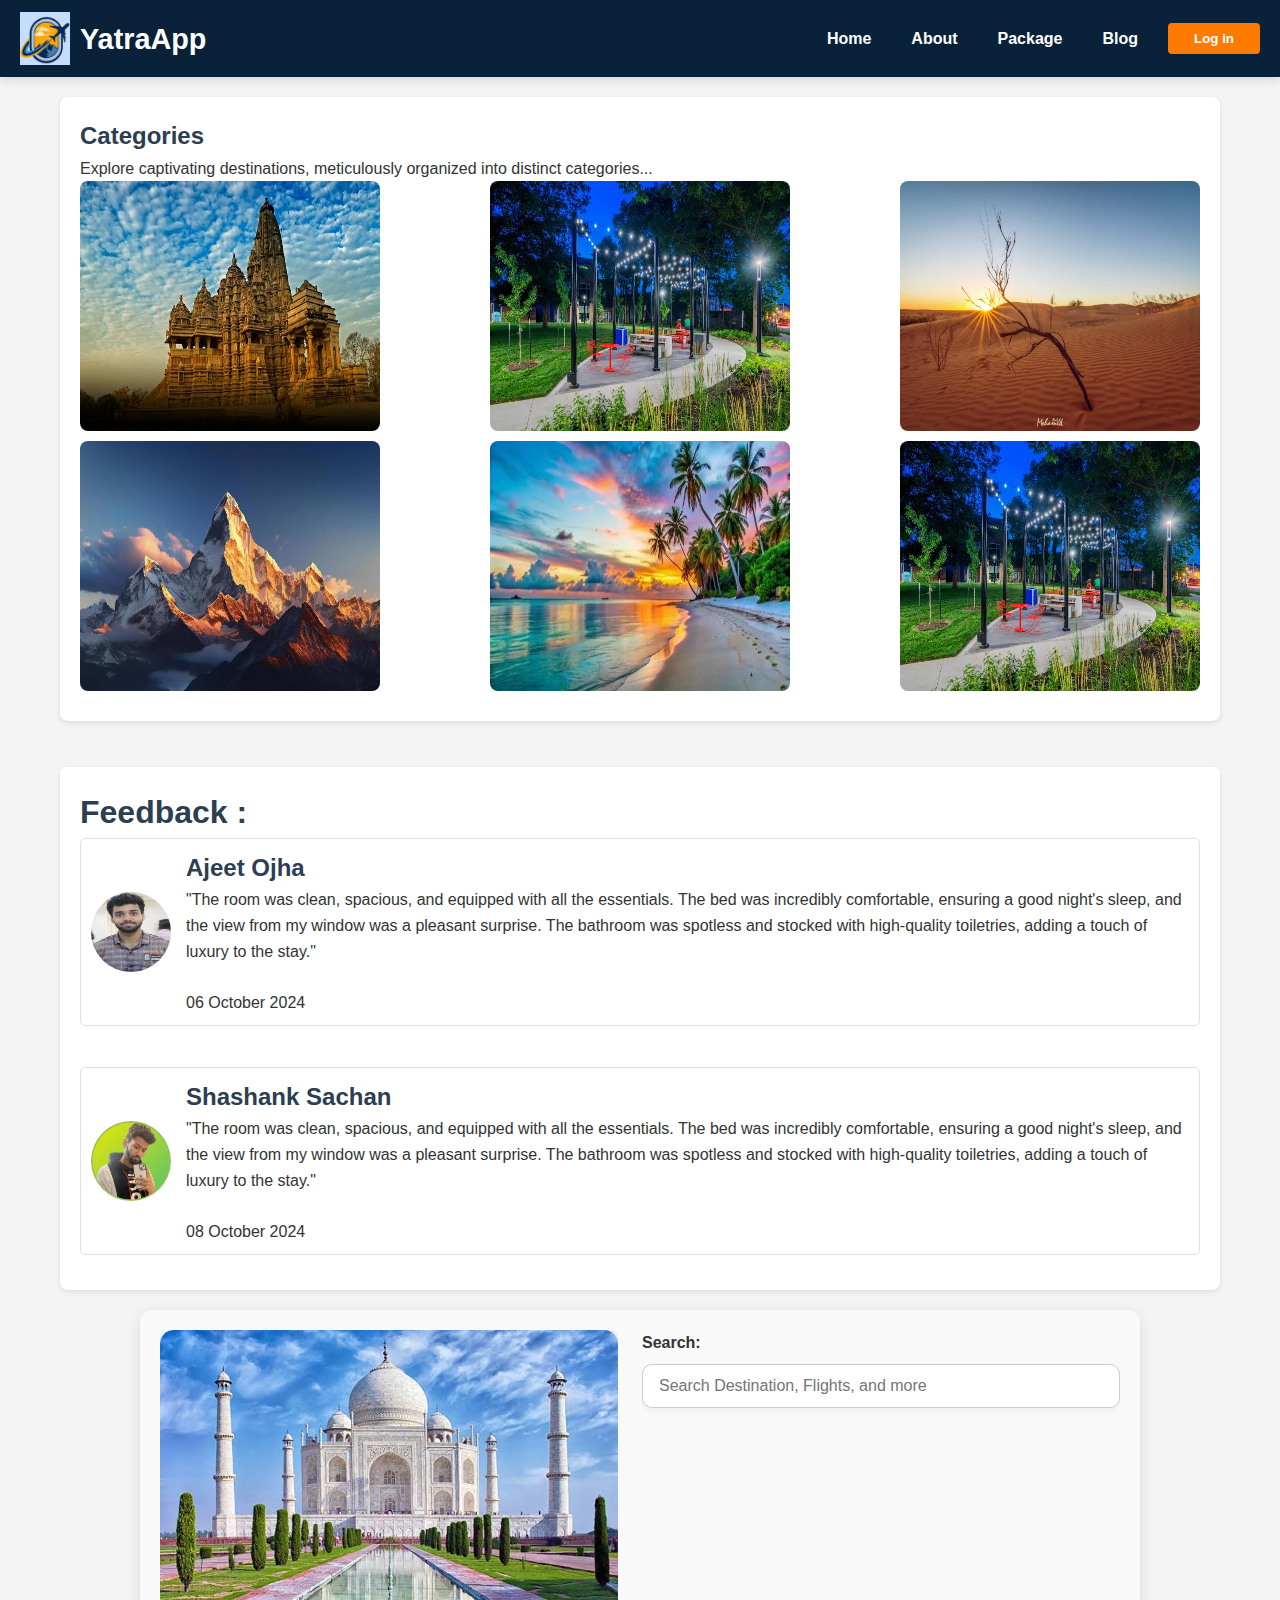
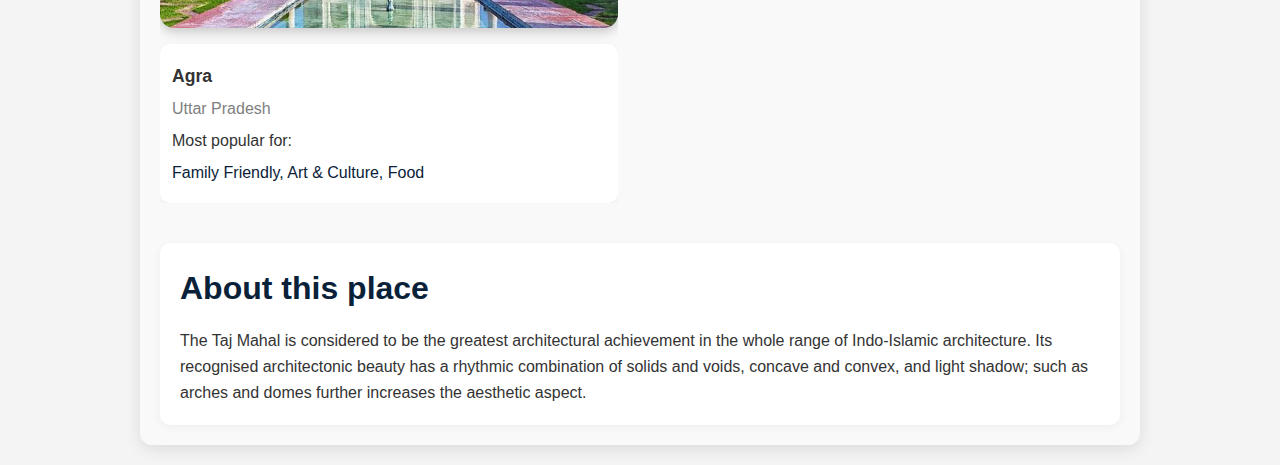
<file: about.html>
<!DOCTYPE html>
<html lang="en">
  <head>
    <meta charset="UTF-8" />
    <meta name="viewport" content="width=device-width, initial-scale=1" />
    <title>About Us</title>
    <link rel="stylesheet" href="style.css" />
    <link rel="stylesheet" href="about.css" />
  </head>
  <body>
    <!-- HEADER -->
    <header>
      <div class="top">
        <div id="logo">
          <img src="assets/logo.jpg" alt="logo" width="50" />
          <h1 class="logo-title"><b>YatraApp</b></h1>
        </div>
        <div class="toggle-bar" id="toggle-bar" aria-label="Toggle navigation" tabindex="0">
          <span></span>
          <span></span>
          <span></span>
        </div>
        <nav class="nav-links" id="nav-links">
          <a href="index.html">Home</a>
          <a href="about.html">About</a>
          <a href="package.html">Package</a>
          <a href="blog.html">Blog</a>
          <button><a href="login.html">Log in</a></button>
        </nav>
      </div>
    </header>
    <div class="container1">
      <section>
        <div class="phase2" id="phase2">
          <h2>Categories</h2>
          <p>
            Explore captivating destinations, meticulously organized into
            distinct categories...
          </p>
          <div class="pic-phase2">
            <img src="assets/temple.jpg" alt="temple" />
            <img src="assets/park.jpg" alt="park" />
            <img src="assets/desert.jpg" alt="desert" />
            <img src="assets/mountain.jpg" alt="mountain" />
            <img src="assets/beach.jpg" alt="beach" />
            <img src="assets/park.jpg" alt="park" />
          </div>
        </div>
      </section>

      <br />

      <section>
        <h1>Feedback :</h1>
        <div class="feedback" id="feedback">
          <div class="imgfb">
            <img src="assets/ajeet.jpg" alt="ajeetojha-pic" />
          </div>
          <div class="fbcontent">
            <h2>Ajeet Ojha</h2>
            <p>
              "The room was clean, spacious, and equipped with all the
              essentials. The bed was incredibly comfortable, ensuring a good
              night's sleep, and the view from my window was a pleasant
              surprise. The bathroom was spotless and stocked with high-quality
              toiletries, adding a touch of luxury to the stay."<br /><br />
              06 October 2024
            </p>
          </div>
        </div>

        <br />

        <div class="feedback">
          <div class="imgfb">
            <img src="assets/shashank.jpg" alt="shashanksachan-pic" />
          </div>
          <div class="fbcontent">
            <h2>Shashank Sachan</h2>
            <p>
              "The room was clean, spacious, and equipped with all the
              essentials. The bed was incredibly comfortable, ensuring a good
              night's sleep, and the view from my window was a pleasant
              surprise. The bathroom was spotless and stocked with high-quality
              toiletries, adding a touch of luxury to the stay."<br /><br />
              08 October 2024
            </p>
          </div>
        </div>
      </section>

     <section style="padding: 20px; font-family: Arial, sans-serif; background: #f9f9f9; border-radius: 12px; box-shadow: 0 4px 16px rgba(0,0,0,0.1); max-width: 1000px; margin: auto;">
  <div style="display: flex; flex-wrap: wrap; gap: 24px; align-items: flex-start; justify-content: center;">
    
    <!-- Image and Details -->
    <div style="flex: 1 1 300px; min-width: 260px; position: relative;">
      <img 
        src="assets/tajmahal.jpg" 
        alt="Taj Mahal" 
        style="width: 100%; border-radius: 14px; box-shadow: 0 4px 12px rgba(0,0,0,0.2); transition: transform 0.4s ease;" 
        onmouseover="this.style.transform='scale(1.03)'" 
        onmouseout="this.style.transform='scale(1)'"
      />
      <div style="margin-top: 16px; padding: 12px; background: white; border-radius: 10px; box-shadow: 0 2px 8px rgba(0,0,0,0.05);">
        <p style="margin: 6px 0; font-size: 1.1rem;"><strong>Agra</strong></p>
        <p style="margin: 6px 0; color: gray;">Uttar Pradesh</p>
        <p style="margin: 6px 0;">Most popular for:</p>
        <p style="margin: 6px 0; color: #0a2239;">Family Friendly, Art & Culture, Food</p>
      </div>
    </div>

    <!-- Search -->
    <div class="phase3" style="flex: 1 1 320px; min-width: 280px;">
      <label for="search" style="display: block; margin-bottom: 8px; font-weight: bold;">Search:</label>
      <input 
        type="search" 
        id="search" 
        placeholder="Search Destination, Flights, and more" 
        style="width: 100%; padding: 12px 16px; border-radius: 10px; border: 1px solid #ccc; font-size: 1rem; box-shadow: 0 2px 6px rgba(0,0,0,0.05); transition: border 0.3s ease, box-shadow 0.3s ease;"
        onfocus="this.style.border='1px solid #0a2239'; this.style.boxShadow='0 0 10px rgba(10,34,57,0.3)'"
        onblur="this.style.border='1px solid #ccc'; this.style.boxShadow='0 2px 6px rgba(0,0,0,0.05)'"
      />
    </div>
  </div>

  <!-- About Section -->
  <div class="about-place" style="margin-top: 40px; background: white; padding: 20px; border-radius: 10px; box-shadow: 0 2px 10px rgba(0,0,0,0.05);">
    <h1 id="heading-about" style="margin-bottom: 14px; color: #0a2239;">About this place</h1>
    <p style="font-size: 1rem; line-height: 1.6; color: #333;">
      The Taj Mahal is considered to be the greatest architectural achievement in the whole range of Indo-Islamic architecture.
      Its recognised architectonic beauty has a rhythmic combination of solids and voids, concave and convex, and light shadow;
      such as arches and domes further increases the aesthetic aspect.
    </p>
  </div>


</section>

    </div>
    <script>
  // Select hamburger toggle and nav menu
  const toggleBar = document.querySelector('.toggle-bar');
  const navLinks = document.querySelector('nav.nav-links');

  toggleBar.addEventListener('click', () => {
    navLinks.classList.toggle('active');
  });
</script>
  </body>
</html>
</file>
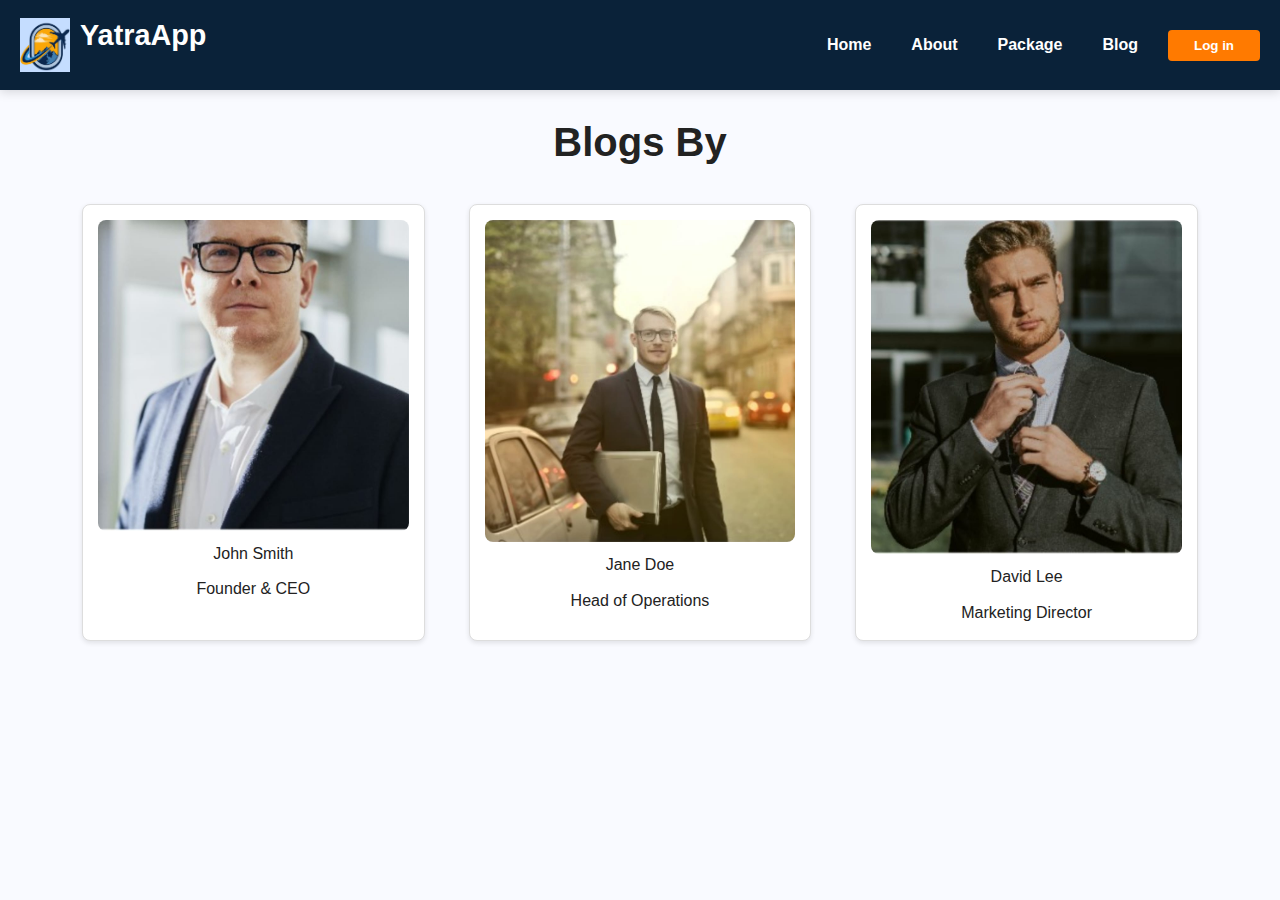
<file: blog.html>
<html lang="en">
<head>
    <meta charset="UTF-8" />
    <meta name="viewport" content="width=device-width, initial-scale=1" />
    <title>Blogs By</title>
    <link rel="stylesheet" href="blog.css" />
    <link rel="stylesheet" href="style.css" /> 
</head>
<body>
     <!-- HEADER -->
    <header>
      <div class="top">
        <div id="logo">
          <img src="assets/logo.jpg" alt="logo" width="50" />
          <h1 class="logo-title"><b>YatraApp</b></h1>
        </div>
        <div class="toggle-bar" id="toggle-bar" aria-label="Toggle navigation" tabindex="0">
          <span></span>
          <span></span>
          <span></span>
        </div>
        <nav class="nav-links" id="nav-links">
          <a href="index.html">Home</a>
          <a href="about.html">About</a>
          <a href="package.html">Package</a>
          <a href="blog.html">Blog</a>
          <button><a href="login.html">Log in</a></button>
        </nav>
      </div>
    </header>

    <div class="container2">
        <h1>Blogs By</h1>
        <div class="blog">
            <div class="pic">
                <img src="assets/pic1-blog.jpg" alt="John Smith" />
                <p>John Smith</p>
                <p>Founder & CEO</p>
            </div>
            <div class="pic">
                <img src="assets/pic2-blog.jpg" alt="Jane Doe" />
                <p>Jane Doe</p>
                <p>Head of Operations</p>
            </div>
            <div class="pic">
                <img src="assets/pic3-blog.jpg" alt="David Lee" />
                <p>David Lee</p>
                <p>Marketing Director</p>
            </div>
        </div>
        
    </div>
    <script>
  // Select hamburger toggle and nav menu
  const toggleBar = document.querySelector('.toggle-bar');
  const navLinks = document.querySelector('nav.nav-links');

  toggleBar.addEventListener('click', () => {
    navLinks.classList.toggle('active');
  });
</script>
</body>
</html>
</file>
<file: about.css>
* {
    box-sizing: border-box;
    margin: 0;
    padding: 0;
}

body {
    font-family: Arial, sans-serif;
    line-height: 1.6;
    background-color: #f4f4f4;
    color: #333;
}

.container1 {
    max-width: 1200px;
    margin: auto;
    padding: 20px;
}

h1, h2 {
    color: #2c3e50;
}

section {
    margin-bottom: 20px;
    background: #fff;
    padding: 20px;
    border-radius: 8px;
    box-shadow: 0 2px 5px rgba(0, 0, 0, 0.1);
}

.pic-phase2 {
    display: flex;
    flex-wrap: wrap;
    justify-content: space-between;
}

.pic-phase2 img {
    width: 48%;
    border-radius: 8px;
    margin-bottom: 10px;
}

.feedback {
    display: flex;
    align-items: center;
    margin-bottom: 15px;
    padding: 10px;
    border: 1px solid #e0e0e0;
    border-radius: 5px;
}

.imgfb img {
    border-radius: 50%;
    width: 80px;
    height: 80px;
    margin-right: 15px;
}

.fbcontent {
    flex: 1;
}

.next-page {
    margin-top: 20px;
}

#search {
    width: 100%;
    padding: 10px;
    margin-bottom: 20px;
    border: 1px solid #ccc;
    border-radius: 5px;
}

#comment {
    margin-top: 20px;
}
.about-place {
    margin-top: 20px;
}
.pic-phase2 img{
    width:300px;
    height:250px;
}
.pic-phase2 img:hover {
    transform: scale(1.02);
    transition-duration: 1s;
    overflow: hidden;
}
.next-page {
    margin: 50px auto;
    padding: 20px;
    min-width: 250px;
    border-radius: 8px;
    background-image: url(tajmahal.jpg);
    background-size:cover;
    background-position: center;
    background-repeat: no-repeat;
    background-attachment:scroll;
    height: 100vh;
    width: auto;
    border: solid rgb(35, 135, 198)1px;
    box-shadow: 0 0 1rem blueviolet;
    color: rgb(20, 30, 30);
    font-size: xx-large;
    text-shadow: 0 0 0.5rem black;
    text-align: center;
}
.about-place {
    padding: 1rem;
    background-color: black;
    color: white;
}

@media (max-width: 768px) {
    .pic-phase2 img {
        width: 100%;
    }

    .feedback {
        flex-direction: column;
        align-items: flex-start;
    }

    .imgfb {
        margin-bottom: 10px;
    }

    #search {
        margin-bottom: 10px;
    }
}
</file>
<file: blog.css>
body {
    font-family: Arial, sans-serif;
    margin: 0;
    padding: 0;
    background-color: #f5f5f5;
}

.container2 {
    max-width: 1200px;
    margin: 0 auto;
    padding: 20px;
    text-align: center;
}

h1 {
    font-size: 2.5rem;
    margin-bottom: 20px;
}

.blog {
    display: flex;
    flex-wrap: wrap;
    justify-content: space-around;
}

.pic {
    background-color: #fff;
    border: 1px solid #ddd;
    border-radius: 8px;
    margin: 10px;
    padding: 15px;
    width: calc(33% - 40px); 
    box-shadow: 0 2px 5px rgba(0, 0, 0, 0.1);
    transition: transform 0.2s;
}

.pic img {
    width: 100%;
    height: auto;
    border-radius: 8px;
}

.pic p {
    margin: 10px 0 0;
}
@media (max-width: 768px) {
    .pic {
        width: calc(50% - 40px);
    }
}

@media (max-width: 480px) {
    .pic {
        width: 100%;
    }

    h1 {
        font-size: 2rem;
    }
}

.pic:hover {
    transform: scale(1.05);
}
</file>
<file: style.css>
/* Reset & base styles */
* {
    box-sizing: border-box;
    margin: 0;
    padding: 0;
    font-family: 'Segoe UI', Tahoma, Geneva, Verdana, sans-serif;
    overflow-x: hidden;
}

.footer-icon{
    width: 24px;
    height: 24px;
    display: inline-block;
    margin: 0 5px;
}

body {
    background: #f9faff;
    color: #222;
    line-height: 1.6;
    min-height: 100vh;
}

a {
    color: inherit;
    text-decoration: none;
}

img {
    max-width: 100%;
    display: block;
}

/* Container */
.container {
    max-width: 100vw;
    margin: 0 auto;
    padding: 0 20px 40px;
}

/* HEADER */
header {
    background: #0a2239;
    color: white;
    padding: 12px 0;
    box-shadow: 0 2px 10px rgba(0, 0, 0, 0.15);
    position: sticky;
    top: 0;
    z-index: 100;
}

header .top {
    display: flex;
    align-items: center;
    justify-content: space-between;
    padding: 0 20px;
}

#logo {
    display: flex;
    align-items: center;
    gap: 10px;
    cursor: pointer;
}

.logo-title {
    font-size: 1.8rem;
    color: #fff;
    user-select: none;
}

/* Hamburger toggle (mobile) */
.toggle-bar {
    display: none;
    flex-direction: column;
    cursor: pointer;
    gap: 5px;
}

.toggle-bar span {
    width: 25px;
    height: 3px;
    background: white;
    border-radius: 2px;
    transition: all 0.3s ease;
}

/* Navigation */
nav.nav-links {
    display: flex;
    gap: 20px;
    align-items: center;
}

nav.nav-links a {
    padding: 6px 10px;
    font-weight: 600;
    border-radius: 4px;
    transition: background-color 0.3s ease;
}

nav.nav-links a:hover,
nav.nav-links a:focus {
    background: #112f56;
    outline: none;
}

nav.nav-links button {
    background: #ff7a00;
    border: none;
    padding: 8px 16px;
    color: white;
    font-weight: 600;
    border-radius: 4px;
    cursor: pointer;
    transition: background-color 0.3s ease;
}

nav.nav-links button a {
    color: white;
}

nav.nav-links button:hover,
nav.nav-links button:focus {
    background: #e96e00;
    outline: none;
}

/* HERO / PHASE1 */
.phase1 {
    margin: 40px 0;
    display: flex;
    align-items: center;
    gap: 40px;
    flex-wrap: wrap;
    justify-content: center;
    padding: 0 20px;
}

.content1 {
    flex: 1 1 400px;
    max-width: 600px;
}

.hero-title {
    font-size: 2.8rem;
    font-weight: 900;
    margin-bottom: 20px;
}

.hero-desc {
    font-size: 1.1rem;
    margin-bottom: 24px;
    color: #444;
}

/* Search form */
.search-form {
    display: flex;
    max-width: 100%;
    gap: 10px;
}

.search-input {
    flex: 1;
    padding: 12px 16px;
    font-size: 1rem;
    border: 2px solid #ccc;
    border-radius: 6px;
    transition: border-color 0.3s ease;
}

.search-input:focus {
    outline: none;
    border-color: #0a2239;
}

.search-btn {
    background: #0a2239;
    color: white;
    border: none;
    padding: 12px 20px;
    font-weight: 700;
    border-radius: 6px;
    cursor: pointer;
    transition: background-color 0.3s ease;
}

.search-btn:hover,
.search-btn:focus {
    background: #093060;
    outline: none;
}

/* Hero Image */
.hero-img {
    flex: 1 1 350px;
    border-radius: 10px;
    max-height: 400px;
    object-fit: cover;
    box-shadow: 0 8px 20px rgba(0, 0, 0, 0.1);
}

/* TRENDING DESTINATIONS */
.trending-destinations-section {
    margin: 60px 0;
    padding: 0 20px;
}

.trending-destinations h2 {
    font-size: 2rem;
    font-weight: 700;
    margin-bottom: 30px;
    color: #0a2239;
    text-align: center;
}

.trending-grid {
    display: grid;
    grid-template-columns: repeat(auto-fit, minmax(260px, 1fr));
    gap: 25px;
}

.trend-card {
    background: white;
    border-radius: 14px;
    box-shadow: 0 3px 10px rgba(0, 0, 0, 0.1);
    overflow: hidden;
    display: flex;
    flex-direction: column;
    transition: transform 0.3s ease;
}

.trend-card:hover,
.trend-card:focus-within {
    transform: translateY(-6px);
    box-shadow: 0 6px 18px rgba(0, 0, 0, 0.15);
}

.trend-card-img {
    width: 100%;
    height: 160px;
    object-fit: cover;
}

.trend-card-content {
    padding: 16px 20px;
    flex-grow: 1;
}

.trend-card-content h3 {
    font-size: 1.2rem;
    margin-bottom: 8px;
    color: #0a2239;
}

.trend-card-content p {
    font-size: 0.95rem;
    color: #555;
}

/* LIVE WEATHER */
.live-weather-section {
    margin: 60px 0;
    background: #f0f4f8;
    padding: 30px 20px;
    border-radius: 12px;
    max-width: 600px;
    margin-left: auto;
    margin-right: auto;
    box-shadow: 0 6px 16px rgba(10, 34, 57, 0.1);
}

.weather-title {
    font-size: 1.8rem;
    font-weight: 700;
    color: #0a2239;
    margin-bottom: 20px;
    text-align: center;
}

.weather-form {
    display: flex;
    gap: 10px;
    margin-bottom: 20px;
}

.weather-input {
    flex: 1;
    padding: 12px 15px;
    font-size: 1rem;
    border: 2px solid #ccc;
    border-radius: 8px;
    transition: border-color 0.3s ease;
}

.weather-input:focus {
    outline: none;
    border-color: #0a2239;
}

.weather-btn {
    background: #0a2239;
    border: none;
    color: white;
    padding: 12px 20px;
    border-radius: 8px;
    font-weight: 700;
    cursor: pointer;
    display: flex;
    align-items: center;
    gap: 8px;
    transition: background-color 0.3s ease;
}

.weather-btn:hover,
.weather-btn:focus {
    background: #093060;
    outline: none;
}

/* Icon sizing - adjusted for clarity and consistency */
.weather-btn-icon,
.icon {
    width: 24px;
    /* Slightly bigger for better visibility */
    height: 24px;
}

/* TRAVEL TECH & INSPIRATION */
.travel-tech-inspiration-section {
  margin-bottom: 30px;
  padding:20px;
}

.travel-tech-inspiration-section h2 {
    font-size: 2rem;
    font-weight: 700;
    margin-bottom: 30px;
    color: #0a2239;
    text-align: center;
}

.travel-tech-flex {
    display: flex;
    gap: 30px;
    flex-wrap: wrap;
    justify-content: center;
}

.travel-tech-card,
.travel-video-card {
    background: white;
    padding: 24px 20px;
    border-radius: 14px;
    box-shadow: 0 6px 18px rgba(0, 0, 0, 0.1);
    flex: 1 1 400px;
    max-width: 600px;
}

.travel-tech-list {
    margin-top: 12px;
    list-style: inside disc;
    color: #444;
    font-size: 1rem;
    line-height: 1.5;
}

/* VIDEO */
.travel-video-frame iframe {
    width: 100%;
    height: 320px;
    border-radius: 12px;
    border: none;
}

/* RESPONSIVE TABLE */
.responsive-table {
    margin: 40px auto 60px;
    max-width: 900px;
    overflow-x: auto;
    background: white;
    border-radius: 14px;
    box-shadow: 0 6px 18px rgba(0, 0, 0, 0.05);
    padding: 10px 16px;
}

.responsive-table table {
    width: 100%;
    border-collapse: collapse;
}

.responsive-table th,
.responsive-table td {
    padding: 14px 16px;
    border-bottom: 1px solid #eee;
    text-align: left;
    font-size: 1rem;
    color: #333;
}

.responsive-table th {
    background-color: #f5f7fa;
    font-weight: 700;
}

/* FOOTER */
footer {
    background: #0a2239;
    color: white;
    text-align: center;
    padding: 24px 20px;
    font-size: 0.9rem;
    user-select: none;
}

/* MEDIA QUERIES */

/* Mobile menu toggle */
@media (max-width: 768px) {
    .toggle-bar {
        display: flex;
    }

    nav.nav-links {
        position: fixed;
        top: 56px;
        right: -100%;
        height: calc(100% - 56px);
        width: 250px;
        background: #0a2239;
        flex-direction: column;
        gap: 30px;
        padding: 40px 20px;
        transition: right 0.3s ease;
        z-index: 101;
    }

    nav.nav-links.active {
        right: 0;
    }

    nav.nav-links a,
    nav.nav-links button {
        font-size: 1.2rem;
    }
}

/* Responsive hero */
@media (max-width: 900px) {
    .phase1 {
        flex-direction: column;
        padding: 0 20px;
    }

    .hero-img {
        max-height: 320px;
    }
}

/* Smaller devices */
@media (max-width: 480px) {
    .hero-title {
        font-size: 2rem;
    }

    .search-btn {
        padding: 12px 16px;
        font-size: 1rem;
    }
}
</file>
